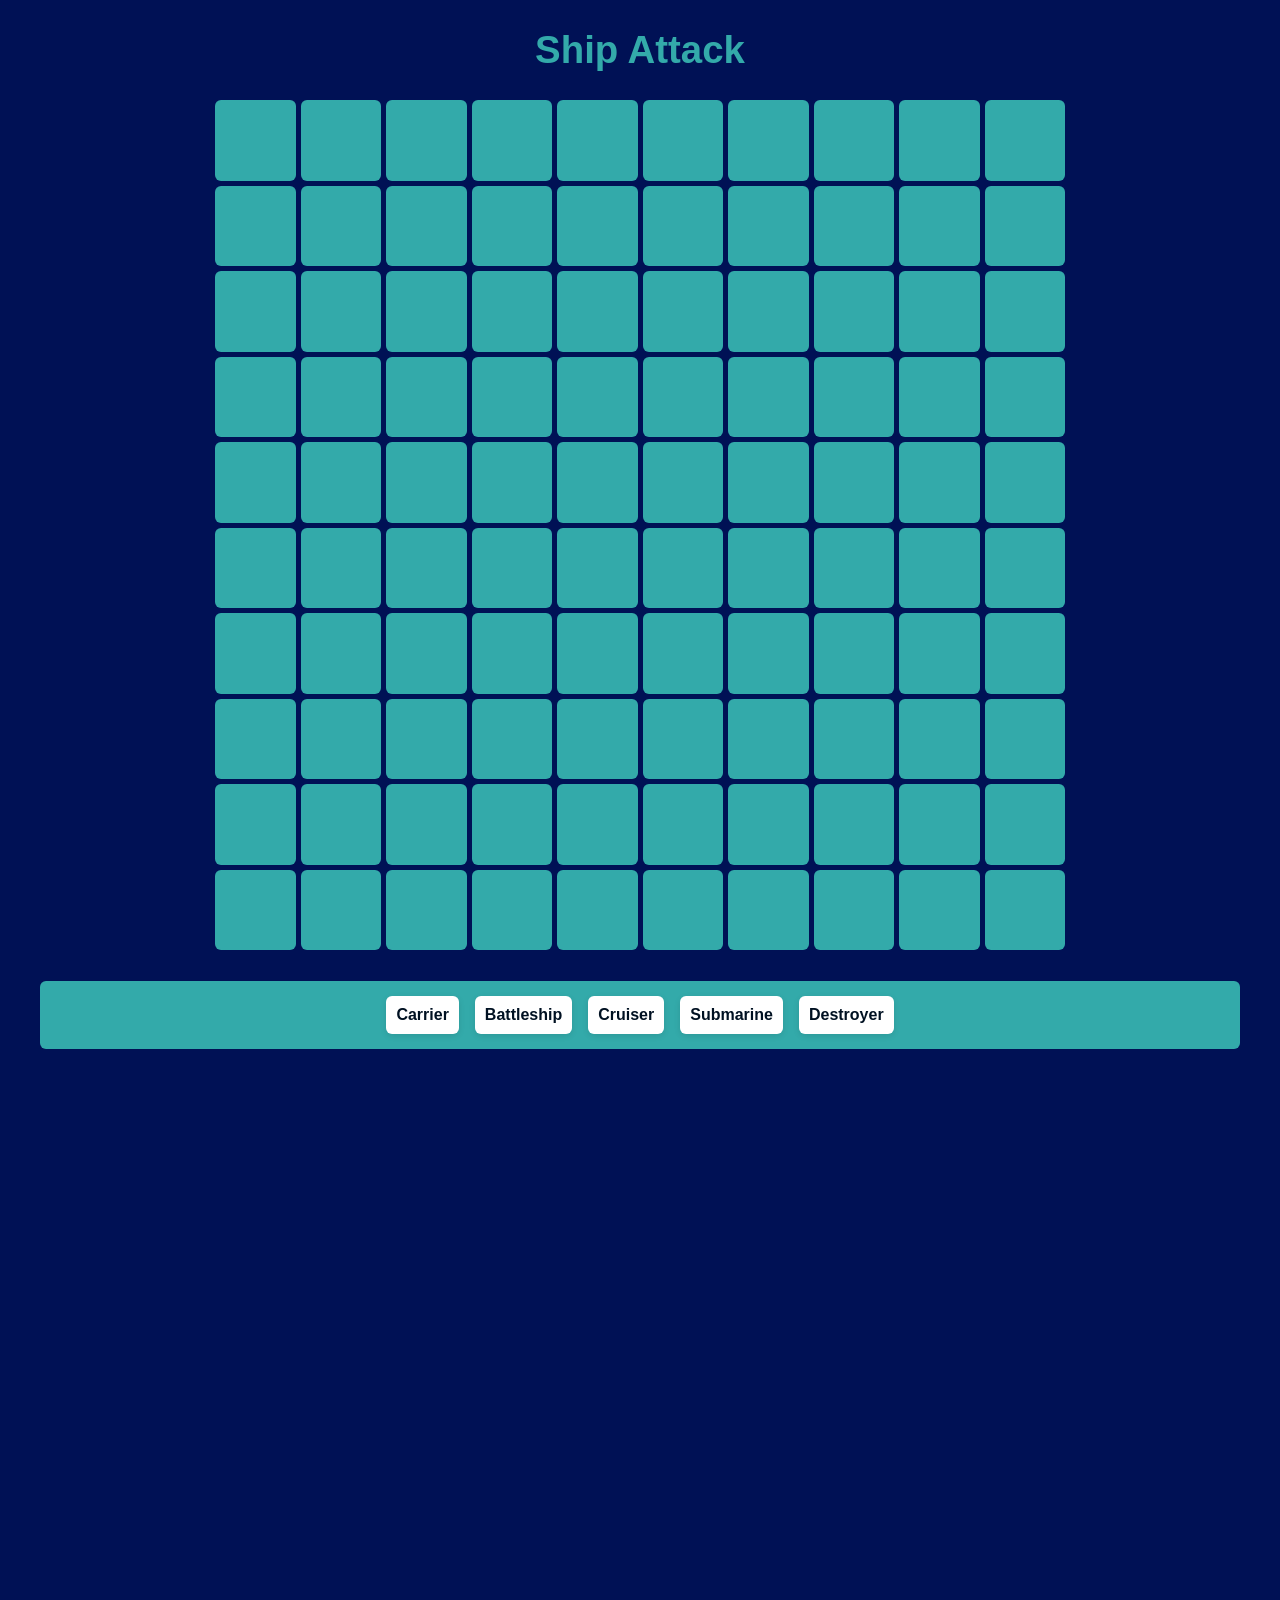
<file: Development/3SCRIPTs3BOTs/ship-attack/index.html>
<html lang="en">
    

<head>
  <meta charset="utf-8">  <!-- May want to consider expanding for SEO-->
  <meta name="viewport" content="width=device-width, initial-scale=1">
  <meta name="author" content="Dave Sommerville">
  <meta name="description" content="Explore Unreal City - a hub for web development and design tips. Learn HTML, CSS, JavaScript, and more.">
  <meta name="theme-color" content="#ffffff">
  <title>Ship Attack | DS Code</title>
  <link rel="preconnect" href="https://fonts.googleapis.com">
  <link rel="preconnect" href="https://fonts.gstatic.com" crossorigin>
	<link rel="preconnect" href="https://fonts.googleapis.com">
	<link rel="preconnect" href="https://fonts.gstatic.com" crossorigin>
	<link href="https://fonts.googleapis.com/css2?family=IBM+Plex+Mono:ital,wght@0,100;0,200;0,300;0,400;0,500;0,600;0,700;1,100;1,200;1,300;1,400;1,500;1,600;1,700&family=JetBrains+Mono:ital,wght@0,100..800;1,100..800&family=Noto+Sans+Mono:wght@100..900&display=swap" rel="stylesheet">  <link href="https://fonts.googleapis.com/css2?family=Poppins:wght@100;200;300;400;500;600;700;800;900&display=swap" rel="stylesheet">
  <link rel="stylesheet" href="https://cdnjs.cloudflare.com/ajax/libs/font-awesome/6.6.0/css/all.min.css">
  <link rel="stylesheet" href="./src/css/reset.css" media="all">
  <link rel="stylesheet" href="./src/css/style.css" media="all">
  <script src="./src/js/app.js" type="module"></script>
</head>
<body >
  <main class="container f-col center">
    <h1>Ship Attack</h1>
    <section class="game-grid"></section>
    <section class="start-controls">
      <form class="ship-menu" autocomplete="off">
        <input type="radio" id="carrier" name="ship-select" value="carrier" hidden>
          <label for="carrier" data-ship="carrier">Carrier</label>
        <input type="radio" id="battleship" name="ship-select" value="battleship" hidden>
          <label for="battleship" data-ship="battleship">Battleship</label>
        <input type="radio" id="cruiser" name="ship-select" value="cruiser" hidden>
          <label for="cruiser" data-ship="cruiser">Cruiser</label>
        <input type="radio" id="submarine" name="ship-select" value="submarine" hidden>
          <label for="submarine" data-ship="submarine">Submarine</label>        
        <input type="radio" id="destroyer" name="ship-select" value="destroyer" hidden>
          <label for="destroyer" data-ship="destroyer">Destroyer</label>
          <div class="start-btn btn">START</div>
        </form>
    </section>
    <section class="display-area">
      <div class="description-area">
        <p class="descriptive-text"></p>
        <p class="descriptive-text-two"></p>
        <button class="reset-btn btn hidden">RESTART</button>
      </div>
      <div class="display-grid hidden"></div>
    </section>
  </main>
</body>
</html>
</file>
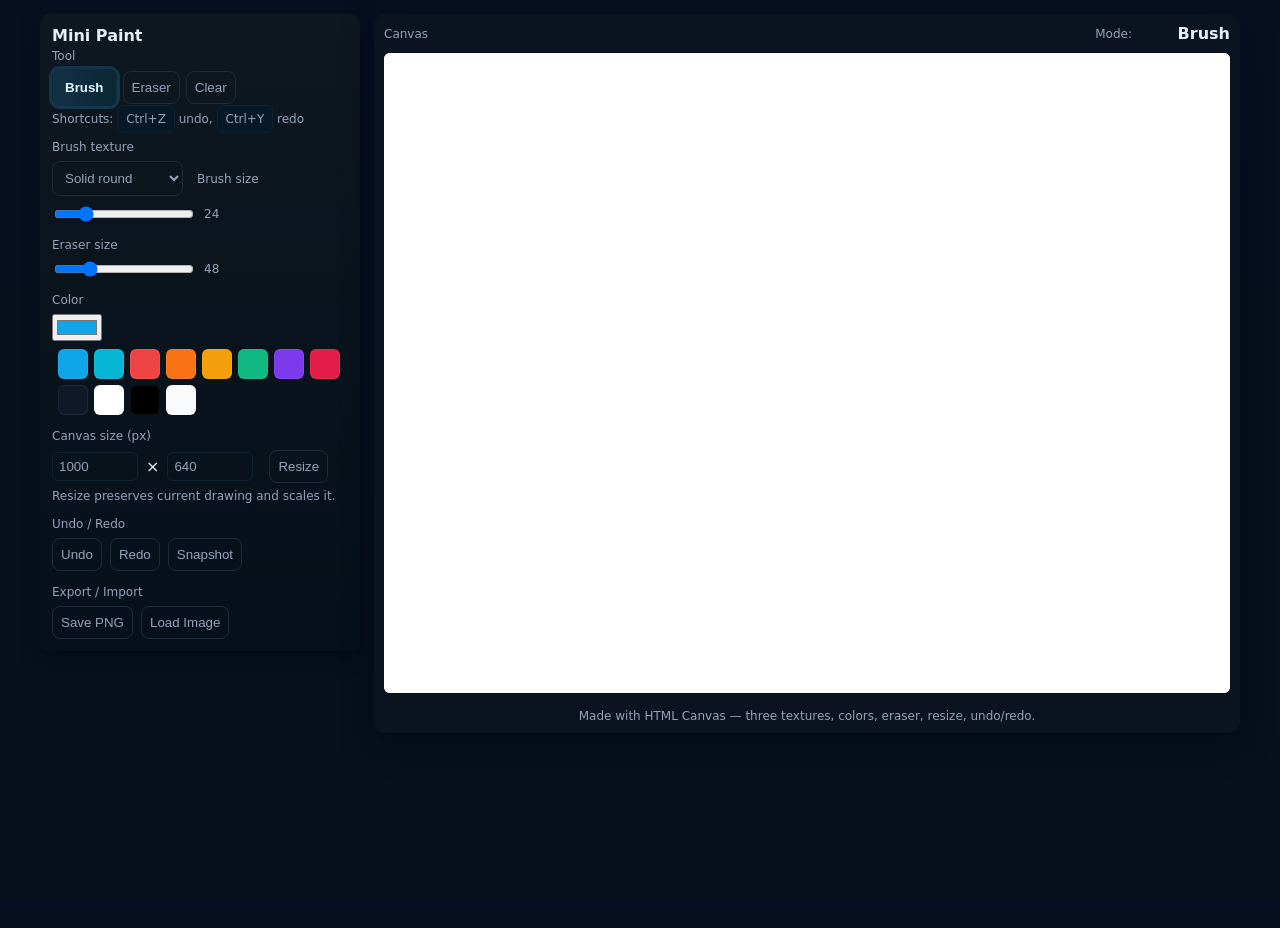
<file: Research/web-dev-contest/chatgpt.html>
<!doctype html>
<html lang="en">
<head>
<meta charset="utf-8" />
<meta name="viewport" content="width=device-width,initial-scale=1" />
<title>Mini Paint — single file</title>
<style>
  :root{
    --bg:#111;
    --panel:#0f1720;
    --muted:#94a3b8;
    --accent:#38bdf8;
    --card:#0b1220;
  }
  html,body{height:100%; margin:0; font-family:system-ui,Segoe UI,Roboto,-apple-system;}
  body{background:linear-gradient(180deg,#071021 0%, #07101b 60%); color:#e6eef8; display:flex; flex-direction:column; gap:12px; padding:14px;}
  h1{font-size:16px;margin:0 0 4px 0}
  .app {
    display:grid;
    grid-template-columns:320px 1fr;
    gap:14px;
    align-items:start;
    max-width:1200px;
    width:100%;
    margin:0 auto;
  }

  .panel {
    background:linear-gradient(180deg,var(--panel),#05101a);
    border-radius:10px;
    padding:12px;
    box-shadow:0 6px 18px rgba(2,6,23,.6);
    min-height:480px;
  }

  .controls { display:flex; flex-direction:column; gap:10px; }
  .row { display:flex; gap:8px; align-items:center; flex-wrap:wrap; }
  label{color:var(--muted); font-size:12px}
  button,select{background:transparent;border:1px solid #1f2b36;padding:8px;border-radius:8px;color:var(--muted); cursor:pointer}
  button:hover{border-color:var(--accent); color:#dff6ff}
  input[type="range"]{width:140px}
  .palette { display:flex; gap:6px; flex-wrap:wrap; }
  .sw { width:28px;height:28px;border-radius:6px;border:1px solid rgba(255,255,255,.06); cursor:pointer }
  .active { outline:3px solid rgba(56,189,248,.18); box-shadow:0 2px 6px rgba(56,189,248,.06) }
  .toolbar { display:flex; gap:6px; flex-wrap:wrap }
  .big { padding:10px 12px; font-weight:600; color:#e6f8ff; border-color:transparent; background:linear-gradient(90deg,#123047,#0b2733); }
  .canvas-wrap { background:var(--card); border-radius:10px; padding:10px; display:flex; flex-direction:column; gap:10px; box-shadow: 0 10px 30px rgba(2,6,23,.6);}
  #board { border-radius:6px; background:white; touch-action:none; display:block; max-width:100%; width:100%; height:640px; box-shadow:inset 0 0 0 1px rgba(0,0,0,.06);}
  .small-muted{font-size:12px;color:var(--muted)}
  .kbd { padding:6px 8px;border-radius:6px;border:1px solid rgba(255,255,255,.04); background:#071827; font-size:12px }
  footer{font-size:12px;color:var(--muted); text-align:center; margin-top:6px}
  input[type="number"]{width:72px;padding:6px;border-radius:6px;border:1px solid #123; background:transparent; color:var(--muted)}
  .btn-icon{display:inline-flex;align-items:center;gap:6px}
</style>
</head>
<body>
  <div class="app">
    <div class="panel">
      <h1>Mini Paint</h1>
      <div class="controls">
        <div>
          <div class="row">
            <label class="small-muted">Tool</label>
          </div>
          <div class="row toolbar" style="margin-top:6px">
            <button id="brushBtn" class="big btn-icon">Brush</button>
            <button id="eraserBtn" class="btn-icon">Eraser</button>
            <button id="clearBtn" class="btn-icon">Clear</button>
          </div>
          <div class="small-muted" style="margin-top:6px">Shortcuts: <span class="kbd">Ctrl+Z</span> undo, <span class="kbd">Ctrl+Y</span> redo</div>
        </div>

        <div>
          <label>Brush texture</label>
          <div class="row" style="margin-top:6px">
            <select id="textureSelect">
              <option value="solid">Solid round</option>
              <option value="splatter">Splatter</option>
              <option value="chalk">Chalk / smudge</option>
            </select>
            <label class="small-muted" style="margin-left:6px">Brush size</label>
            <input id="brushSize" type="range" min="1" max="120" value="24">
            <span id="brushSizeVal" class="small-muted">24</span>
          </div>
        </div>

        <div>
          <label>Eraser size</label>
          <div class="row" style="margin-top:6px">
            <input id="eraserSize" type="range" min="4" max="200" value="48">
            <span id="eraserSizeVal" class="small-muted">48</span>
          </div>
        </div>

        <div>
          <label>Color</label>
          <div class="row" style="margin-top:6px; align-items:center;">
            <input id="colorPicker" type="color" value="#0ea5e9">
            <div class="palette" id="palette" style="margin-left:6px;">
              <!-- sample swatches -->
            </div>
          </div>
        </div>

        <div>
          <label>Canvas size (px)</label>
          <div class="row" style="margin-top:6px">
            <input id="canvasW" type="number" min="200" max="4000" value="1000"> ×
            <input id="canvasH" type="number" min="200" max="4000" value="640">
            <button id="resizeBtn" style="margin-left:8px">Resize</button>
          </div>
          <div class="small-muted" style="margin-top:6px">Resize preserves current drawing and scales it.</div>
        </div>

        <div>
          <label>Undo / Redo</label>
          <div class="row" style="margin-top:6px">
            <button id="undoBtn">Undo</button>
            <button id="redoBtn">Redo</button>
            <button id="snapshotBtn" title="Save snapshot">Snapshot</button>
          </div>
        </div>

        <div>
          <label>Export / Import</label>
          <div class="row" style="margin-top:6px">
            <button id="savePng">Save PNG</button>
            <input id="fileIn" type="file" accept="image/*" style="display:none">
            <button id="loadBtn">Load Image</button>
          </div>
        </div>

      </div>
    </div>

    <div class="canvas-wrap">
      <div style="display:flex; align-items:center; justify-content:space-between;">
        <div>
          <div class="small-muted">Canvas</div>
        </div>
        <div class="row">
          <div class="small-muted">Mode:</div>
          <div id="modeLabel" style="min-width:90px; text-align:right; font-weight:600">Brush</div>
        </div>
      </div>

      <canvas id="board" width="1000" height="640"></canvas>
      <footer>Made with HTML Canvas — three textures, colors, eraser, resize, undo/redo.</footer>
    </div>
  </div>

<script>
(() => {
  // Elements
  const canvas = document.getElementById('board');
  const ctx = canvas.getContext('2d', { willReadFrequently: true });
  const brushBtn = document.getElementById('brushBtn');
  const eraserBtn = document.getElementById('eraserBtn');
  const clearBtn = document.getElementById('clearBtn');
  const colorPicker = document.getElementById('colorPicker');
  const paletteEl = document.getElementById('palette');
  const brushSizeEl = document.getElementById('brushSize');
  const brushSizeVal = document.getElementById('brushSizeVal');
  const eraserSizeEl = document.getElementById('eraserSize');
  const eraserSizeVal = document.getElementById('eraserSizeVal');
  const textureSelect = document.getElementById('textureSelect');
  const modeLabel = document.getElementById('modeLabel');
  const undoBtn = document.getElementById('undoBtn');
  const redoBtn = document.getElementById('redoBtn');
  const snapshotBtn = document.getElementById('snapshotBtn');
  const savePng = document.getElementById('savePng');
  const fileIn = document.getElementById('fileIn');
  const loadBtn = document.getElementById('loadBtn');
  const canvasW = document.getElementById('canvasW');
  const canvasH = document.getElementById('canvasH');
  const resizeBtn = document.getElementById('resizeBtn');

  // Palette setup
  const sampleColors = ['#0ea5e9','#06b6d4','#ef4444','#f97316','#f59e0b','#10b981','#7c3aed','#e11d48','#111827','#ffffff','#000000','#f8fafc'];
  sampleColors.forEach(c => {
    const sw = document.createElement('div');
    sw.className = 'sw';
    sw.style.background = c;
    sw.title = c;
    sw.onclick = () => { colorPicker.value = rgbToHex(c); };
    paletteEl.appendChild(sw);
  });

  function rgbToHex(c){ return c; } // already hex for our samples

  // State
  let tool = 'brush'; // 'brush' or 'eraser'
  let drawing = false;
  let last = null;
  let brushSize = +brushSizeEl.value;
  let eraserSize = +eraserSizeEl.value;
  let color = colorPicker.value;
  let texture = textureSelect.value;
  let history = [];
  let future = [];
  const MAX_HISTORY = 30;

  // HiDPI scaling
  function updateCanvasSize(w, h) {
    // create a temporary image to preserve current content
    const temp = document.createElement('canvas');
    temp.width = canvas.width;
    temp.height = canvas.height;
    temp.getContext('2d').drawImage(canvas,0,0);

    const dpr = window.devicePixelRatio || 1;
    canvas.width = Math.max(1, Math.round(w));
    canvas.height = Math.max(1, Math.round(h));
    canvas.style.width = canvas.width + 'px';
    canvas.style.height = canvas.height + 'px';

    // draw scaled image onto new canvas (fit)
    ctx.clearRect(0,0,canvas.width,canvas.height);
    ctx.drawImage(temp, 0, 0, temp.width, temp.height, 0, 0, canvas.width, canvas.height);
    pushHistory(); // snapshot after resize
  }

  // initial setup values
  updateCanvasSize(+canvasW.value, +canvasH.value);
  ctx.lineCap = 'round';
  ctx.lineJoin = 'round';
  ctx.fillStyle = 'white';
  // fill white background initially
  ctx.save();
  ctx.fillStyle = '#ffffff';
  ctx.fillRect(0,0,canvas.width,canvas.height);
  ctx.restore();
  pushHistory();

  // Helpers: history via dataURL (keeps memory moderate)
  function pushHistory() {
    try {
      if (history.length >= MAX_HISTORY) history.shift();
      history.push(canvas.toDataURL('image/png'));
      // clear redo stack when new action added
      future = [];
      updateButtons();
    } catch(e){ console.warn('history push fail', e); }
  }
  function undo() {
    if (history.length <= 1) return;
    const last = history.pop();
    future.push(last);
    const prev = history[history.length - 1];
    restoreFromDataURL(prev);
    updateButtons();
  }
  function redo() {
    if (!future.length) return;
    const next = future.pop();
    history.push(next);
    restoreFromDataURL(next);
    updateButtons();
  }
  function restoreFromDataURL(dataUrl) {
    const img = new Image();
    img.onload = () => {
      ctx.clearRect(0,0,canvas.width,canvas.height);
      ctx.drawImage(img, 0, 0, canvas.width, canvas.height);
    };
    img.src = dataUrl;
  }
  function updateButtons() {
    undoBtn.disabled = history.length <= 1;
    redoBtn.disabled = future.length === 0;
  }

  // Drawing primitives for textured brushes
  function drawDot(x,y, size, color, textureType, ctxRef) {
    const c = ctxRef || ctx;
    if (textureType === 'solid') {
      c.beginPath();
      c.fillStyle = color;
      c.arc(x,y,size/2,0,Math.PI*2);
      c.fill();
    } else if (textureType === 'splatter') {
      // central core
      c.save();
      c.globalAlpha = 0.85;
      c.fillStyle = color;
      c.beginPath();
      c.arc(x,y,(size/2)*0.6,0,Math.PI*2);
      c.fill();
      c.globalAlpha = 1;
      // splatter points
      const count = Math.max(8, Math.round(size/6)*2);
      for (let i=0;i<count;i++){
        const ang = Math.random()*Math.PI*2;
        const r = Math.random()*(size/1.2);
        const sx = x + Math.cos(ang)*r;
        const sy = y + Math.sin(ang)*r;
        const s = Math.random()*Math.max(1,size/8);
        c.beginPath();
        c.globalAlpha = 0.6*Math.random();
        c.arc(sx,sy,s,0,Math.PI*2);
        c.fill();
      }
      c.restore();
    } else if (textureType === 'chalk') {
      // chalk-like: many semi-transparent jittered strokes
      c.save();
      for (let i=0;i<8;i++){
        const jitterX = x + (Math.random()-0.5)*size*0.6;
        const jitterY = y + (Math.random()-0.5)*size*0.6;
        c.globalAlpha = 0.12 + Math.random()*0.18;
        c.beginPath();
        c.fillStyle = color;
        c.arc(jitterX, jitterY, Math.max(1, size/3 * Math.random()), 0, Math.PI*2);
        c.fill();
      }
      c.restore();
    }
  }

  // Line drawing using many dots between points
  function strokeBetween(x0,y0,x1,y1, size, color, textureType, ctxRef) {
    const dx = x1 - x0;
    const dy = y1 - y0;
    const dist = Math.hypot(dx,dy);
    const step = Math.max(1, size / 6);
    const steps = Math.ceil(dist/step);
    for (let i=0;i<=steps;i++) {
      const t = i/steps;
      const x = x0 + dx*t;
      const y = y0 + dy*t;
      drawDot(x,y,size,color,textureType, ctxRef);
    }
  }

  // Mouse / Touch handling
  function getPos(e) {
    const rect = canvas.getBoundingClientRect();
    if (e.touches && e.touches[0]) {
      return { x: (e.touches[0].clientX - rect.left) * (canvas.width / rect.width), y: (e.touches[0].clientY - rect.top) * (canvas.height / rect.height) };
    } else {
      return { x: (e.clientX - rect.left) * (canvas.width / rect.width), y: (e.clientY - rect.top) * (canvas.height / rect.height) };
    }
  }

  function startDraw(e) {
    e.preventDefault();
    drawing = true;
    last = getPos(e);
    // prepare for erase mode
    if (tool === 'eraser') {
      // use destination-out so transparency is created
      ctx.save();
      ctx.globalCompositeOperation = 'destination-out';
    } else {
      ctx.save();
      ctx.globalCompositeOperation = 'source-over';
    }
    // draw immediate point
    if (tool === 'eraser') {
      strokeBetween(last.x, last.y, last.x, last.y, eraserSize, null, 'solid');
    } else {
      strokeBetween(last.x, last.y, last.x, last.y, brushSize, color, texture);
    }
  }

  function moveDraw(e) {
    if (!drawing) return;
    e.preventDefault();
    const p = getPos(e);
    if (tool === 'eraser') {
      strokeBetween(last.x, last.y, p.x, p.y, eraserSize, null, 'solid');
    } else {
      strokeBetween(last.x, last.y, p.x, p.y, brushSize, color, texture);
    }
    last = p;
  }

  function endDraw(e) {
    if (!drawing) return;
    drawing = false;
    ctx.restore();
    pushHistory();
  }

  // Event listeners
  canvas.addEventListener('mousedown', startDraw);
  canvas.addEventListener('touchstart', startDraw, {passive:false});
  window.addEventListener('mousemove', moveDraw);
  window.addEventListener('touchmove', moveDraw, {passive:false});
  window.addEventListener('mouseup', endDraw);
  window.addEventListener('touchend', endDraw);

  // Tools UI
  brushBtn.onclick = () => { tool='brush'; modeLabel.textContent = 'Brush'; brushBtn.classList.add('active'); eraserBtn.classList.remove('active'); };
  eraserBtn.onclick = () => { tool='eraser'; modeLabel.textContent='Eraser'; eraserBtn.classList.add('active'); brushBtn.classList.remove('active'); };
  brushBtn.classList.add('active');

  clearBtn.onclick = () => {
    if (!confirm('Clear canvas?')) return;
    ctx.save();
    ctx.fillStyle = '#ffffff';
    ctx.globalCompositeOperation = 'source-over';
    ctx.fillRect(0,0,canvas.width,canvas.height);
    ctx.restore();
    pushHistory();
  };

  colorPicker.oninput = (e) => { color = e.target.value; };
  brushSizeEl.oninput = (e) => { brushSize = +e.target.value; brushSizeVal.textContent = brushSize; };
  eraserSizeEl.oninput = (e) => { eraserSize = +e.target.value; eraserSizeVal.textContent = eraserSize; };
  textureSelect.onchange = (e) => { texture = e.target.value; };

  undoBtn.onclick = undo;
  redoBtn.onclick = redo;
  snapshotBtn.onclick = pushHistory;

  // Save / Load
  savePng.onclick = () => {
    const a = document.createElement('a');
    a.download = 'mini-paint.png';
    a.href = canvas.toDataURL('image/png');
    a.click();
  };
  loadBtn.onclick = () => fileIn.click();
  fileIn.onchange = (ev) => {
    const f = ev.target.files[0];
    if (!f) return;
    const reader = new FileReader();
    reader.onload = (r) => {
      const img = new Image();
      img.onload = () => {
        ctx.clearRect(0,0,canvas.width,canvas.height);
        ctx.drawImage(img, 0, 0, canvas.width, canvas.height);
        pushHistory();
      };
      img.src = r.target.result;
    };
    reader.readAsDataURL(f);
  };

  // Resize canvas
  resizeBtn.onclick = () => {
    const w = parseInt(canvasW.value,10) || canvas.width;
    const h = parseInt(canvasH.value,10) || canvas.height;
    if (!confirm(`Resize canvas to ${w}×${h}? (current content will be scaled to new size)`)) return;
    updateCanvasSize(w,h);
  };

  // Keyboard shortcuts
  window.addEventListener('keydown', (e) => {
    if ((e.ctrlKey || e.metaKey) && e.key.toLowerCase() === 'z') { e.preventDefault(); undo(); }
    if ((e.ctrlKey || e.metaKey) && (e.key.toLowerCase() === 'y' || (e.shiftKey && e.key.toLowerCase()==='z'))) { e.preventDefault(); redo(); }
    if (e.key === 'e') { tool='eraser'; modeLabel.textContent='Eraser'; eraserBtn.classList.add('active'); brushBtn.classList.remove('active'); }
    if (e.key === 'b') { tool='brush'; modeLabel.textContent='Brush'; brushBtn.classList.add('active'); eraserBtn.classList.remove('active'); }
  });

  // Basic analytics: none. Just safety.
  function preventScroll(e){ if (e.target===canvas) e.preventDefault(); }
  document.body.addEventListener('touchmove', preventScroll, {passive:false});

  // when drawing with mouse wheel or pointerlock? optional — not implemented

  // initialize buttons
  updateButtons();

  // small UI polish for mobile: prevent context menu on long press
  canvas.addEventListener('contextmenu', (e) => e.preventDefault());

  // Give instant feedback: display sizes etc.
  brushSizeVal.textContent = brushSize;
  eraserSizeVal.textContent = eraserSize;

  // Touch support tested in common browsers.

  // Expose small API in window for debugging (optional)
  window.miniPaint = {
    pushHistory, undo, redo, canvas, ctx
  };

})();
</script>
</body>
</html>
</file>
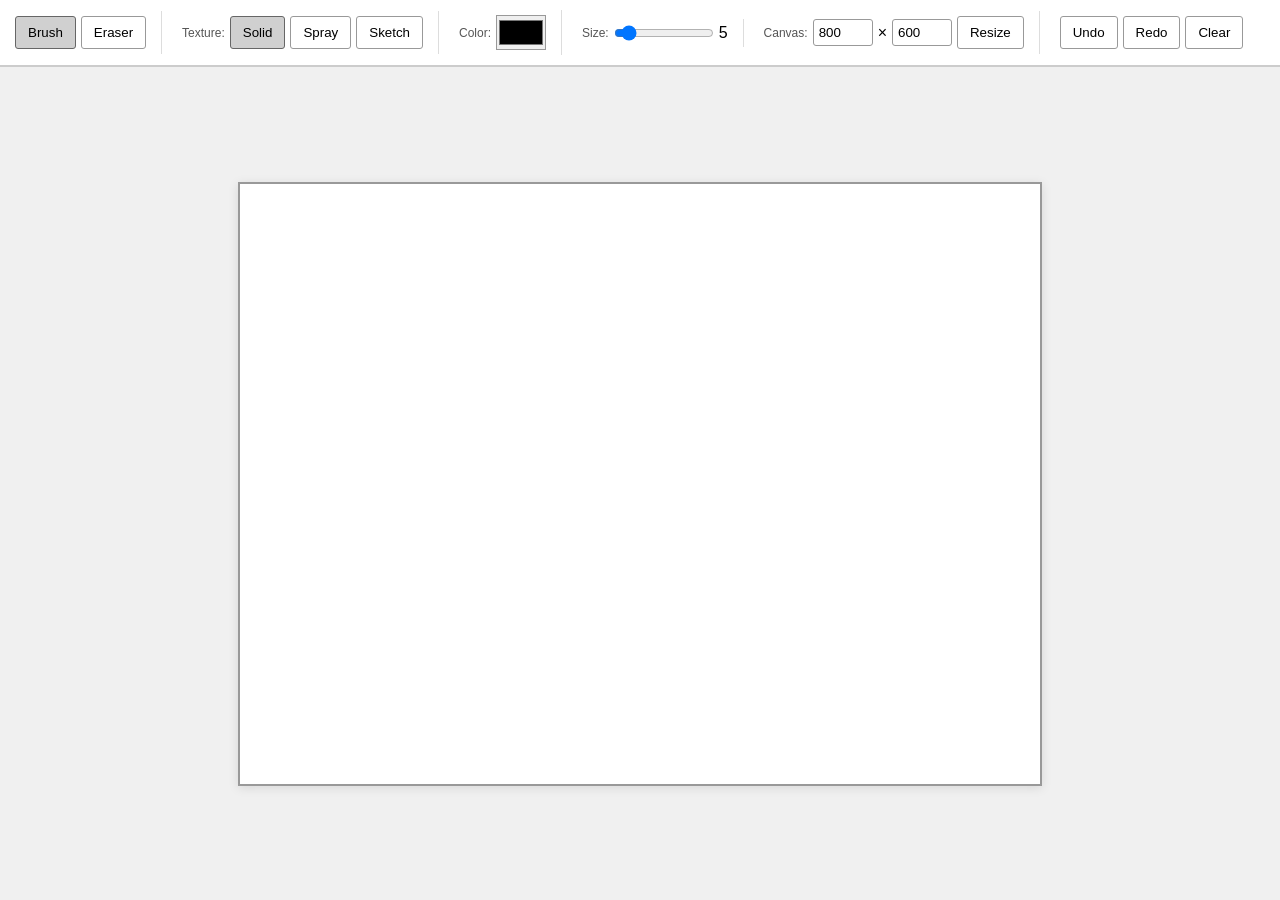
<file: Research/web-dev-contest/claude.html>
<!DOCTYPE html>
<html lang="en">
<head>
    <meta charset="UTF-8">
    <meta name="viewport" content="width=device-width, initial-scale=1.0">
    <title>Simple Paint</title>
    <style>
        * {
            margin: 0;
            padding: 0;
            box-sizing: border-box;
        }
        body {
            font-family: Arial, sans-serif;
            background: #f0f0f0;
            display: flex;
            flex-direction: column;
            height: 100vh;
        }
        .toolbar {
            background: #fff;
            padding: 10px;
            border-bottom: 2px solid #ccc;
            display: flex;
            gap: 15px;
            align-items: center;
            flex-wrap: wrap;
        }
        .tool-group {
            display: flex;
            gap: 5px;
            align-items: center;
            padding: 5px;
            border-right: 1px solid #ddd;
            padding-right: 15px;
        }
        .tool-group:last-child {
            border-right: none;
        }
        button {
            padding: 8px 12px;
            border: 1px solid #999;
            background: #fff;
            cursor: pointer;
            border-radius: 3px;
        }
        button:hover {
            background: #e8e8e8;
        }
        button.active {
            background: #d0d0d0;
            border-color: #666;
        }
        input[type="color"] {
            width: 50px;
            height: 35px;
            border: 1px solid #999;
            cursor: pointer;
        }
        input[type="range"] {
            width: 100px;
        }
        input[type="number"] {
            width: 60px;
            padding: 5px;
            border: 1px solid #999;
            border-radius: 3px;
        }
        label {
            font-size: 12px;
            color: #555;
        }
        .canvas-container {
            flex: 1;
            display: flex;
            justify-content: center;
            align-items: center;
            overflow: auto;
            padding: 20px;
        }
        canvas {
            background: white;
            border: 2px solid #999;
            cursor: crosshair;
            box-shadow: 0 2px 10px rgba(0,0,0,0.1);
        }
    </style>
</head>
<body>
    <div class="toolbar">
        <div class="tool-group">
            <button id="brushBtn" class="active">Brush</button>
            <button id="eraserBtn">Eraser</button>
        </div>
        
        <div class="tool-group">
            <label>Texture:</label>
            <button id="solidBtn" class="active">Solid</button>
            <button id="sprayBtn">Spray</button>
            <button id="sketchBtn">Sketch</button>
        </div>
        
        <div class="tool-group">
            <label>Color:</label>
            <input type="color" id="colorPicker" value="#000000">
        </div>
        
        <div class="tool-group">
            <label>Size:</label>
            <input type="range" id="sizeSlider" min="1" max="50" value="5">
            <span id="sizeValue">5</span>
        </div>
        
        <div class="tool-group">
            <label>Canvas:</label>
            <input type="number" id="widthInput" value="800" min="100" max="2000">
            <span>×</span>
            <input type="number" id="heightInput" value="600" min="100" max="2000">
            <button id="resizeBtn">Resize</button>
        </div>
        
        <div class="tool-group">
            <button id="undoBtn">Undo</button>
            <button id="redoBtn">Redo</button>
            <button id="clearBtn">Clear</button>
        </div>
    </div>
    
    <div class="canvas-container">
        <canvas id="canvas" width="800" height="600"></canvas>
    </div>

    <script>
        const canvas = document.getElementById('canvas');
        const ctx = canvas.getContext('2d');
        
        let drawing = false;
        let tool = 'brush';
        let texture = 'solid';
        let color = '#000000';
        let size = 5;
        let history = [];
        let historyStep = -1;
        
        // Initialize with blank canvas
        saveState();
        
        // Tool selection
        document.getElementById('brushBtn').addEventListener('click', function() {
            tool = 'brush';
            setActiveTool(this);
        });
        
        document.getElementById('eraserBtn').addEventListener('click', function() {
            tool = 'eraser';
            setActiveTool(this);
        });
        
        function setActiveTool(btn) {
            document.querySelectorAll('#brushBtn, #eraserBtn').forEach(b => b.classList.remove('active'));
            btn.classList.add('active');
        }
        
        // Texture selection
        document.getElementById('solidBtn').addEventListener('click', function() {
            texture = 'solid';
            setActiveTexture(this);
        });
        
        document.getElementById('sprayBtn').addEventListener('click', function() {
            texture = 'spray';
            setActiveTexture(this);
        });
        
        document.getElementById('sketchBtn').addEventListener('click', function() {
            texture = 'sketch';
            setActiveTexture(this);
        });
        
        function setActiveTexture(btn) {
            document.querySelectorAll('#solidBtn, #sprayBtn, #sketchBtn').forEach(b => b.classList.remove('active'));
            btn.classList.add('active');
        }
        
        // Color and size
        document.getElementById('colorPicker').addEventListener('change', function(e) {
            color = e.target.value;
        });
        
        document.getElementById('sizeSlider').addEventListener('input', function(e) {
            size = e.target.value;
            document.getElementById('sizeValue').textContent = size;
        });
        
        // Canvas resize
        document.getElementById('resizeBtn').addEventListener('click', function() {
            const w = parseInt(document.getElementById('widthInput').value);
            const h = parseInt(document.getElementById('heightInput').value);
            
            const imgData = ctx.getImageData(0, 0, canvas.width, canvas.height);
            canvas.width = w;
            canvas.height = h;
            ctx.fillStyle = 'white';
            ctx.fillRect(0, 0, w, h);
            ctx.putImageData(imgData, 0, 0);
            saveState();
        });
        
        // Undo/Redo
        document.getElementById('undoBtn').addEventListener('click', undo);
        document.getElementById('redoBtn').addEventListener('click', redo);
        document.getElementById('clearBtn').addEventListener('click', function() {
            ctx.fillStyle = 'white';
            ctx.fillRect(0, 0, canvas.width, canvas.height);
            saveState();
        });
        
        function saveState() {
            historyStep++;
            if (historyStep < history.length) {
                history.length = historyStep;
            }
            history.push(canvas.toDataURL());
            if (history.length > 50) {
                history.shift();
                historyStep--;
            }
        }
        
        function undo() {
            if (historyStep > 0) {
                historyStep--;
                restoreState();
            }
        }
        
        function redo() {
            if (historyStep < history.length - 1) {
                historyStep++;
                restoreState();
            }
        }
        
        function restoreState() {
            const img = new Image();
            img.src = history[historyStep];
            img.onload = function() {
                ctx.clearRect(0, 0, canvas.width, canvas.height);
                ctx.drawImage(img, 0, 0);
            };
        }
        
        // Drawing functions
        canvas.addEventListener('mousedown', startDrawing);
        canvas.addEventListener('mousemove', draw);
        canvas.addEventListener('mouseup', stopDrawing);
        canvas.addEventListener('mouseout', stopDrawing);
        
        let lastX = 0;
        let lastY = 0;
        
        function startDrawing(e) {
            drawing = true;
            const rect = canvas.getBoundingClientRect();
            lastX = e.clientX - rect.left;
            lastY = e.clientY - rect.top;
        }
        
        function draw(e) {
            if (!drawing) return;
            
            const rect = canvas.getBoundingClientRect();
            const x = e.clientX - rect.left;
            const y = e.clientY - rect.top;
            
            if (tool === 'eraser') {
                ctx.globalCompositeOperation = 'destination-out';
                ctx.fillStyle = 'rgba(0,0,0,1)';
            } else {
                ctx.globalCompositeOperation = 'source-over';
                ctx.fillStyle = color;
                ctx.strokeStyle = color;
            }
            
            if (texture === 'solid') {
                ctx.lineWidth = size;
                ctx.lineCap = 'round';
                ctx.lineJoin = 'round';
                ctx.beginPath();
                ctx.moveTo(lastX, lastY);
                ctx.lineTo(x, y);
                ctx.stroke();
            } else if (texture === 'spray') {
                const density = 20;
                for (let i = 0; i < density; i++) {
                    const offsetX = (Math.random() - 0.5) * size;
                    const offsetY = (Math.random() - 0.5) * size;
                    ctx.fillRect(x + offsetX, y + offsetY, 1, 1);
                }
            } else if (texture === 'sketch') {
                ctx.lineWidth = Math.random() * size / 2;
                ctx.globalAlpha = 0.6;
                ctx.lineCap = 'round';
                ctx.beginPath();
                ctx.moveTo(lastX + (Math.random() - 0.5) * 2, lastY + (Math.random() - 0.5) * 2);
                ctx.lineTo(x + (Math.random() - 0.5) * 2, y + (Math.random() - 0.5) * 2);
                ctx.stroke();
                ctx.globalAlpha = 1.0;
            }
            
            lastX = x;
            lastY = y;
        }
        
        function stopDrawing() {
            if (drawing) {
                drawing = false;
                saveState();
            }
        }
        
        // Initialize with white background
        ctx.fillStyle = 'white';
        ctx.fillRect(0, 0, canvas.width, canvas.height);
    </script>
</body>
</html>
</file>
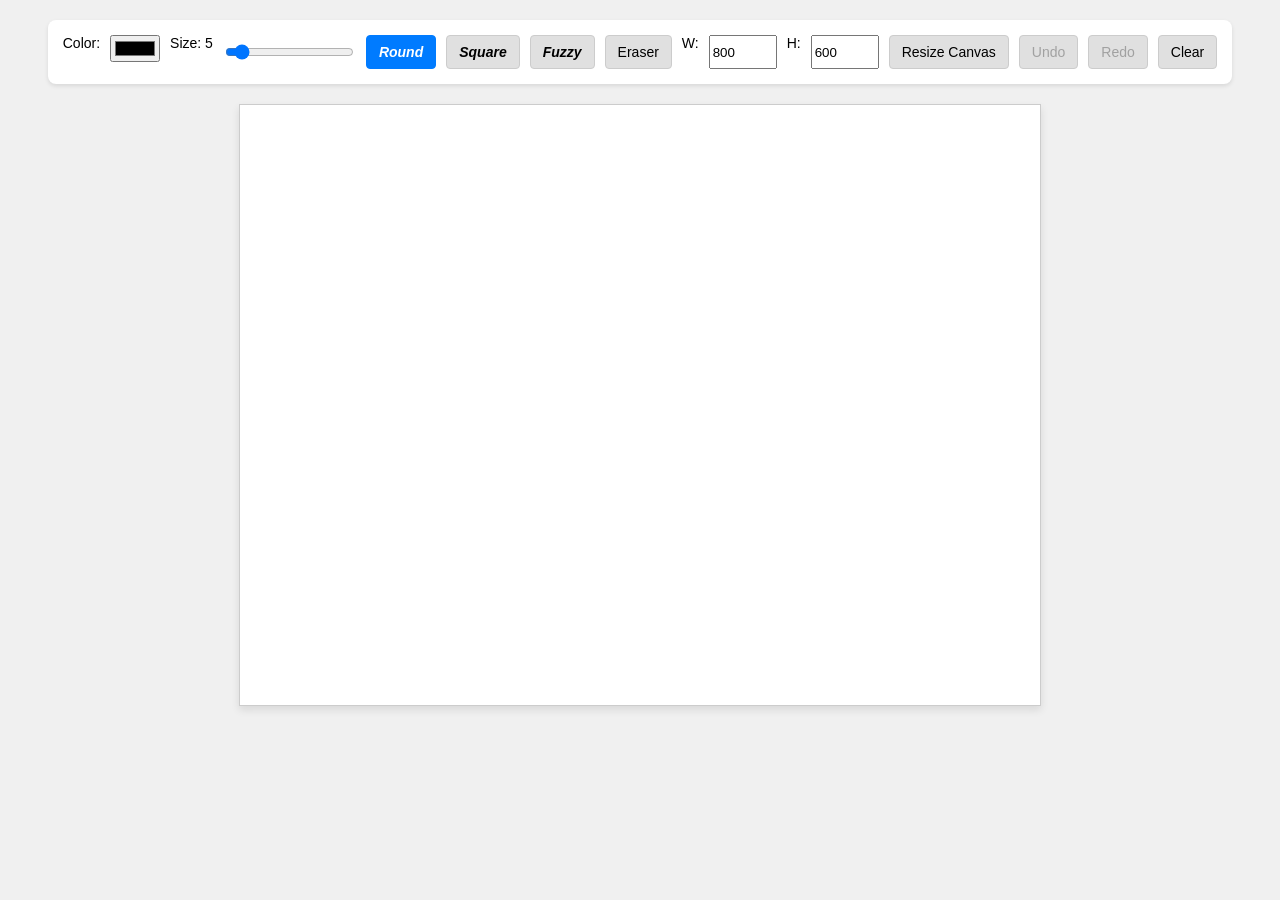
<file: Research/web-dev-contest/gemini.html>
<!DOCTYPE html>
<html lang="en">
<head>
    <meta charset="UTF-8">
    <meta name="viewport" content="width=device-width, initial-scale=1.0">
    <title>Simple Web Paint</title>
    <style>
        /* CSS STYLES */
        body {
            font-family: sans-serif;
            margin: 0;
            padding: 20px;
            background-color: #f0f0f0;
            display: flex;
            flex-direction: column;
            align-items: center;
        }

        #controls {
            display: flex;
            flex-wrap: wrap;
            gap: 10px;
            margin-bottom: 20px;
            padding: 15px;
            background-color: #fff;
            border-radius: 8px;
            box-shadow: 0 2px 4px rgba(0, 0, 0, 0.1);
        }

        #canvasContainer {
            border: 1px solid #ccc;
            background-color: white;
            box-shadow: 0 4px 8px rgba(0, 0, 0, 0.1);
            touch-action: none; /* Prevents default touch scrolling/gestures */
        }

        canvas {
            display: block; /* Removes default canvas margin */
        }

        label, button {
            font-size: 14px;
        }

        button {
            padding: 8px 12px;
            cursor: pointer;
            border: 1px solid #ccc;
            background-color: #e0e0e0;
            border-radius: 4px;
            transition: background-color 0.2s;
        }

        button:hover {
            background-color: #d0d0d0;
        }

        button.active {
            border-color: #007bff;
            background-color: #007bff;
            color: white;
        }

        /* Styling for the Brush Texture Buttons */
        .texture-button {
            font-style: italic;
            font-weight: bold;
        }
    </style>
</head>
<body>

    <div id="controls">
        <label for="colorPicker">Color:</label>
        <input type="color" id="colorPicker" value="#000000">

        <label for="sizeSlider">Size: <span id="currentSize">5</span></label>
        <input type="range" id="sizeSlider" min="1" max="50" value="5">

        <button class="texture-button active" data-texture="round" title="Default Round Brush">Round</button>
        <button class="texture-button" data-texture="square" title="Square Brush/Pixel-like">Square</button>
        <button class="texture-button" data-texture="fuzzy" title="A 'Fuzzy' or less defined stroke">Fuzzy</button>

        <button id="eraserBtn">Eraser</button>

        <label for="widthInput">W:</label>
        <input type="number" id="widthInput" value="800" min="100" max="2000" style="width: 60px;">
        <label for="heightInput">H:</label>
        <input type="number" id="heightInput" value="600" min="100" max="2000" style="width: 60px;">
        <button id="resizeBtn">Resize Canvas</button>

        <button id="undoBtn">Undo</button>
        <button id="redoBtn" disabled>Redo</button>

        <button id="clearBtn">Clear</button>
    </div>

    <div id="canvasContainer">
        <canvas id="paintCanvas" width="800" height="600"></canvas>
    </div>

    <script>
        // JAVASCRIPT LOGIC

        // --- Setup Variables ---
        const canvas = document.getElementById('paintCanvas');
        const ctx = canvas.getContext('2d');
        const colorPicker = document.getElementById('colorPicker');
        const sizeSlider = document.getElementById('sizeSlider');
        const currentSizeSpan = document.getElementById('currentSize');
        const eraserBtn = document.getElementById('eraserBtn');
        const resizeBtn = document.getElementById('resizeBtn');
        const widthInput = document.getElementById('widthInput');
        const heightInput = document.getElementById('heightInput');
        const undoBtn = document.getElementById('undoBtn');
        const redoBtn = document.getElementById('redoBtn');
        const clearBtn = document.getElementById('clearBtn');
        const textureButtons = document.querySelectorAll('.texture-button');

        let isDrawing = false;
        let lastX = 0;
        let lastY = 0;

        // Drawing State
        let currentColor = colorPicker.value;
        let currentSize = parseInt(sizeSlider.value);
        let currentTexture = 'round'; // round, square, fuzzy
        let isErasing = false;

        // Undo/Redo State
        let history = [];
        let historyIndex = -1;
        const MAX_HISTORY = 20; // Limit history size

        // --- Utility Functions ---

        /**
         * Applies the current drawing settings to the canvas context.
         */
        function applySettings() {
            ctx.lineWidth = currentSize;
            
            // Set line cap and join based on texture
            if (currentTexture === 'round') {
                ctx.lineCap = 'round';
                ctx.lineJoin = 'round';
            } else if (currentTexture === 'square') {
                ctx.lineCap = 'butt'; // 'butt' is square-like
                ctx.lineJoin = 'miter';
            }
            // For 'fuzzy', we use round cap/join but adjust globalAlpha for transparency
            
            // Set color or eraser
            if (isErasing) {
                ctx.strokeStyle = 'white'; // Use white to "erase" on a white background
                ctx.globalAlpha = 1.0;
            } else {
                ctx.strokeStyle = currentColor;
                // Reduce opacity for the 'fuzzy' effect
                ctx.globalAlpha = currentTexture === 'fuzzy' ? 0.4 : 1.0;
            }
        }

        /**
         * Captures the current canvas state and adds it to the history stack.
         */
        function saveState() {
            // Trim history to remove any 'future' states after an undo
            if (historyIndex < history.length - 1) {
                history = history.slice(0, historyIndex + 1);
            }

            // Capture the current canvas image data URL
            const dataURL = canvas.toDataURL();
            history.push(dataURL);
            historyIndex++;

            // Enforce max history size
            if (history.length > MAX_HISTORY) {
                history.shift(); // Remove the oldest state
                historyIndex--;
            }

            updateUndoRedoButtons();
        }
        
        /**
         * Loads a canvas state from a data URL.
         * @param {string} dataURL - The image data URL to load.
         */
        function loadState(dataURL) {
            const img = new Image();
            img.onload = function() {
                // Clear the canvas and draw the saved image
                ctx.clearRect(0, 0, canvas.width, canvas.height);
                ctx.drawImage(img, 0, 0);
            };
            img.src = dataURL;
        }

        /**
         * Updates the disabled state of the Undo and Redo buttons.
         */
        function updateUndoRedoButtons() {
            undoBtn.disabled = historyIndex <= 0;
            redoBtn.disabled = historyIndex >= history.length - 1;
        }

        // --- Drawing Functions ---

        /**
         * Starts the drawing/erasing action.
         * @param {number} x - The X coordinate.
         * @param {number} y - The Y coordinate.
         */
        function startDrawing(x, y) {
            isDrawing = true;
            [lastX, lastY] = [x, y];
            
            // Start a new path for a single dot if the user just clicks/taps
            applySettings();
            ctx.beginPath();
            ctx.moveTo(lastX, lastY);
            ctx.lineTo(lastX, lastY);
            ctx.stroke();
        }

        /**
         * Draws a line segment.
         * @param {number} x - The X coordinate.
         * @param {number} y - The Y coordinate.
         */
        function draw(x, y) {
            if (!isDrawing) return;
            
            applySettings();
            
            ctx.beginPath();
            ctx.moveTo(lastX, lastY);
            ctx.lineTo(x, y);
            ctx.stroke();
            
            [lastX, lastY] = [x, y];
        }

        /**
         * Stops the drawing/erasing action and saves the state.
         */
        function stopDrawing() {
            if (isDrawing) {
                isDrawing = false;
                saveState(); // Save the state only after a drawing action is complete
            }
        }

        // --- Event Handlers ---

        // 1. Mouse Events
        canvas.addEventListener('mousedown', (e) => {
            // Get position relative to the canvas
            const rect = canvas.getBoundingClientRect();
            startDrawing(e.clientX - rect.left, e.clientY - rect.top);
        });

        canvas.addEventListener('mousemove', (e) => {
            // Get position relative to the canvas
            const rect = canvas.getBoundingClientRect();
            draw(e.clientX - rect.left, e.clientY - rect.top);
        });

        canvas.addEventListener('mouseup', stopDrawing);
        canvas.addEventListener('mouseout', stopDrawing);

        // 2. Touch Events (for mobile/tablet support)
        canvas.addEventListener('touchstart', (e) => {
            e.preventDefault(); // Prevent scrolling
            const touch = e.touches[0];
            const rect = canvas.getBoundingClientRect();
            startDrawing(touch.clientX - rect.left, touch.clientY - rect.top);
        }, { passive: false });

        canvas.addEventListener('touchmove', (e) => {
            e.preventDefault(); // Prevent scrolling
            const touch = e.touches[0];
            const rect = canvas.getBoundingClientRect();
            draw(touch.clientX - rect.left, touch.clientY - rect.top);
        }, { passive: false });

        canvas.addEventListener('touchend', stopDrawing);

        // 3. Control Panel Events

        // Color Change
        colorPicker.addEventListener('change', (e) => {
            currentColor = e.target.value;
            // When a new color is selected, automatically exit eraser mode
            if (isErasing) {
                isErasing = false;
                eraserBtn.classList.remove('active');
            }
        });

        // Size Change
        sizeSlider.addEventListener('input', (e) => {
            currentSize = parseInt(e.target.value);
            currentSizeSpan.textContent = currentSize;
        });

        // Texture Change
        textureButtons.forEach(button => {
            button.addEventListener('click', (e) => {
                // Update active class
                textureButtons.forEach(btn => btn.classList.remove('active'));
                e.target.classList.add('active');

                // Set new texture
                currentTexture = e.target.getAttribute('data-texture');
                
                // Exit eraser mode if a new texture is selected
                if (isErasing) {
                    isErasing = false;
                    eraserBtn.classList.remove('active');
                }
            });
        });

        // Eraser Toggle
        eraserBtn.addEventListener('click', () => {
            isErasing = !isErasing;
            eraserBtn.classList.toggle('active', isErasing);
            
            // Deactivate all texture buttons when in eraser mode
            if (isErasing) {
                 textureButtons.forEach(btn => btn.classList.remove('active'));
            } else {
                 // Re-activate the current texture button when exiting eraser mode
                 document.querySelector(`.texture-button[data-texture="${currentTexture}"]`).classList.add('active');
            }
        });
        
        // Canvas Resize
        resizeBtn.addEventListener('click', () => {
            const newWidth = parseInt(widthInput.value);
            const newHeight = parseInt(heightInput.value);

            if (newWidth > 0 && newHeight > 0) {
                // 1. Save the current drawing before resizing
                const dataURL = canvas.toDataURL();

                // 2. Change canvas dimensions
                canvas.width = newWidth;
                canvas.height = newHeight;

                // 3. Load the old drawing back onto the new canvas
                // This will stretch/shrink the image, which is the expected behavior for a simple resize
                loadState(dataURL);
                
                // 4. Save the new state (with the resized content)
                saveState();
            }
        });
        
        // Undo
        undoBtn.addEventListener('click', () => {
            if (historyIndex > 0) {
                historyIndex--;
                loadState(history[historyIndex]);
                updateUndoRedoButtons();
            }
        });

        // Redo
        redoBtn.addEventListener('click', () => {
            if (historyIndex < history.length - 1) {
                historyIndex++;
                loadState(history[historyIndex]);
                updateUndoRedoButtons();
            }
        });
        
        // Clear
        clearBtn.addEventListener('click', () => {
            ctx.clearRect(0, 0, canvas.width, canvas.height);
            saveState(); // Save the cleared state
        });

        // --- Initialization ---

        // Draw an initial white background and save the state
        function initCanvas() {
            // Set initial canvas background to white (as it's transparent by default)
            ctx.fillStyle = 'white';
            ctx.fillRect(0, 0, canvas.width, canvas.height);
            saveState();
        }
        
        initCanvas();

    </script>

</body>
</html>
</file>
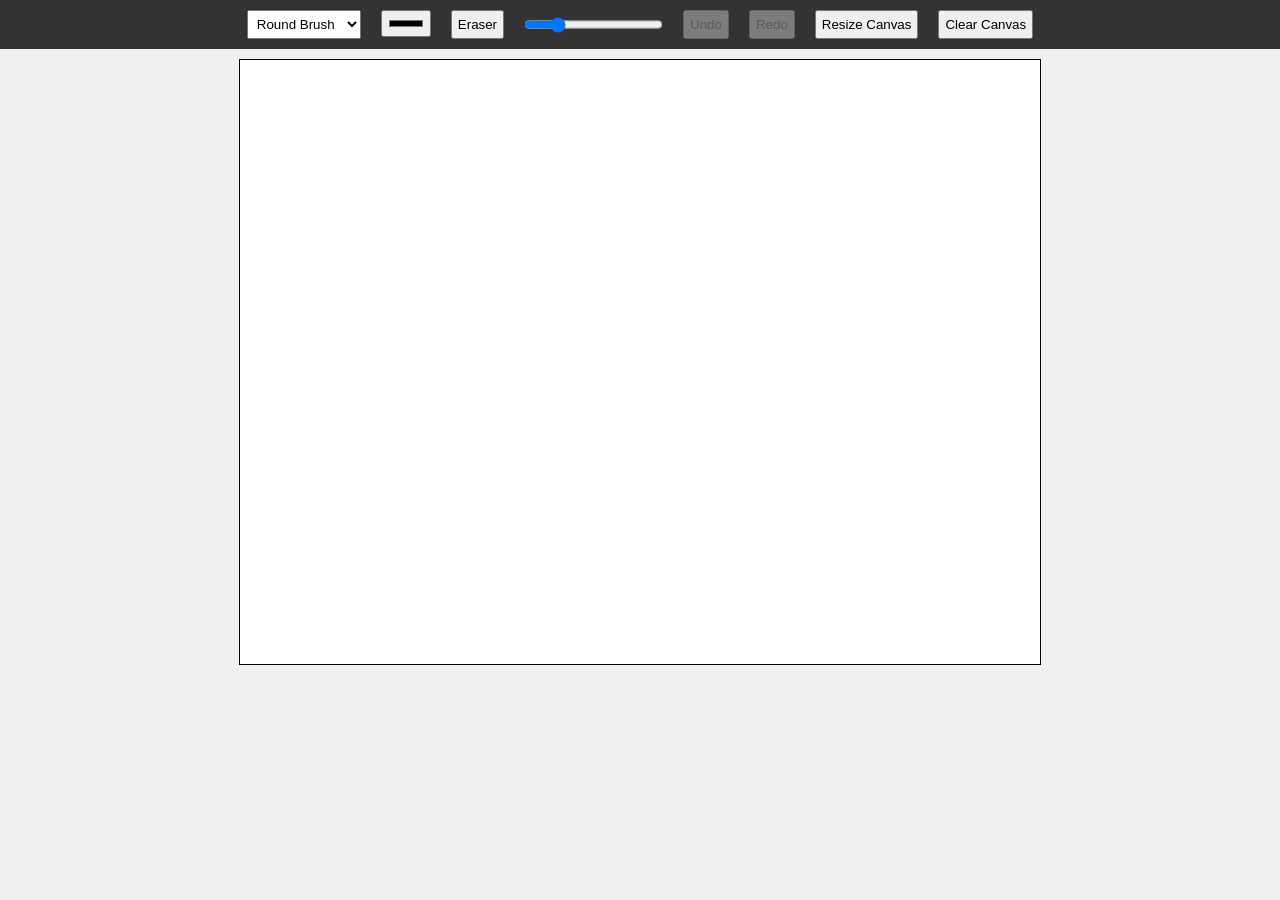
<file: Research/web-dev-contest/grok.html>
<!DOCTYPE html>
<html lang="en">
<head>
    <meta charset="UTF-8">
    <meta name="viewport" content="width=device-width, initial-scale=1.0">
    <title>Simple Paint App</title>
    <style>
        body {
            font-family: Arial, sans-serif;
            margin: 0;
            display: flex;
            flex-direction: column;
            align-items: center;
            background-color: #f0f0f0;
        }
        #toolbar {
            background-color: #333;
            padding: 10px;
            width: 100%;
            display: flex;
            justify-content: center;
            gap: 10px;
        }
        #toolbar button, #toolbar select, #toolbar input {
            padding: 5px;
            margin: 0 5px;
            cursor: pointer;
        }
        #canvasContainer {
            border: 1px solid #000;
            background-color: #fff;
            margin-top: 10px;
        }
        #canvas {
            cursor: crosshair;
        }
    </style>
</head>
<body>
    <div id="toolbar">
        <select id="brushType">
            <option value="round">Round Brush</option>
            <option value="square">Square Brush</option>
            <option value="spray">Spray Brush</option>
        </select>
        <input type="color" id="colorPicker" value="#000000">
        <button id="eraserBtn">Eraser</button>
        <input type="range" id="brushSize" min="1" max="50" value="10">
        <button id="undoBtn">Undo</button>
        <button id="redoBtn">Redo</button>
        <button id="resizeBtn">Resize Canvas</button>
        <button id="clearBtn">Clear Canvas</button>
    </div>
    <div id="canvasContainer">
        <canvas id="canvas" width="800" height="600"></canvas>
    </div>

    <script>
        const canvas = document.getElementById('canvas');
        const ctx = canvas.getContext('2d');
        const brushType = document.getElementById('brushType');
        const colorPicker = document.getElementById('colorPicker');
        const eraserBtn = document.getElementById('eraserBtn');
        const brushSize = document.getElementById('brushSize');
        const undoBtn = document.getElementById('undoBtn');
        const redoBtn = document.getElementById('redoBtn');
        const resizeBtn = document.getElementById('resizeBtn');
        const clearBtn = document.getElementById('clearBtn');

        let painting = false;
        let isEraser = false;
        let undoStack = [];
        let redoStack = [];

        // Save initial canvas state
        saveState();

        function startPosition(e) {
            painting = true;
            draw(e);
        }

        function endPosition() {
            painting = false;
            ctx.beginPath();
            saveState();
        }

        function draw(e) {
            if (!painting) return;

            const rect = canvas.getBoundingClientRect();
            const x = e.clientX - rect.left;
            const y = e.clientY - rect.top;
            const size = brushSize.value;
            const color = isEraser ? '#ffffff' : colorPicker.value;

            ctx.lineWidth = size;
            ctx.lineCap = brushType.value === 'square' ? 'square' : 'round';
            ctx.strokeStyle = color;

            if (brushType.value === 'spray') {
                for (let i = 0; i < 10; i++) {
                    const offsetX = (Math.random() - 0.5) * size;
                    const offsetY = (Math.random() - 0.5) * size;
                    ctx.fillStyle = color;
                    ctx.beginPath();
                    ctx.arc(x + offsetX, y + offsetY, 1, 0, Math.PI * 2);
                    ctx.fill();
                }
            } else {
                ctx.lineTo(x, y);
                ctx.stroke();
                ctx.beginPath();
                ctx.moveTo(x, y);
            }
        }

        function saveState() {
            undoStack.push(canvas.toDataURL());
            redoStack = [];
            updateButtons();
        }

        function undo() {
            if (undoStack.length > 1) {
                redoStack.push(undoStack.pop());
                const img = new Image();
                img.src = undoStack[undoStack.length - 1];
                img.onload = () => {
                    ctx.clearRect(0, 0, canvas.width, canvas.height);
                    ctx.drawImage(img, 0, 0);
                };
            }
            updateButtons();
        }

        function redo() {
            if (redoStack.length > 0) {
                const img = new Image();
                img.src = redoStack.pop();
                img.onload = () => {
                    ctx.clearRect(0, 0, canvas.width, canvas.height);
                    ctx.drawImage(img, 0, 0);
                    undoStack.push(canvas.toDataURL());
                };
            }
            updateButtons();
        }

        function updateButtons() {
            undoBtn.disabled = undoStack.length <= 1;
            redoBtn.disabled = redoStack.length === 0;
        }

        function resizeCanvas() {
            const width = prompt('Enter canvas width (px):', canvas.width);
            const height = prompt('Enter canvas height (px):', canvas.height);
            if (width && height && !isNaN(width) && !isNaN(height)) {
                const img = new Image();
                img.src = canvas.toDataURL();
                img.onload = () => {
                    canvas.width = parseInt(width);
                    canvas.height = parseInt(height);
                    ctx.drawImage(img, 0, 0);
                    saveState();
                };
            }
        }

        function clearCanvas() {
            ctx.clearRect(0, 0, canvas.width, canvas.height);
            saveState();
        }

        // Event Listeners
        canvas.addEventListener('mousedown', startPosition);
        canvas.addEventListener('mouseup', endPosition);
        canvas.addEventListener('mousemove', draw);
        canvas.addEventListener('mouseout', endPosition);

        eraserBtn.addEventListener('click', () => {
            isEraser = !isEraser;
            eraserBtn.textContent = isEraser ? 'Brush' : 'Eraser';
        });

        resizeBtn.addEventListener('click', resizeCanvas);
        clearBtn.addEventListener('click', clearCanvas);
        undoBtn.addEventListener('click', undo);
        redoBtn.addEventListener('click', redo);

        // Initialize canvas
        ctx.fillStyle = '#ffffff';
        ctx.fillRect(0, 0, canvas.width, canvas.height);
    </script>
</body>
</html>
</file>
<file: Development/3SCRIPTs3BOTs/ship-attack/src/css/style.css>
@charset "utf-8";
/*----------------------------------------------------------->
  Roots
<-----------------------------------------------------------*/
:root {
  --clr-bg: #015;
  --clr-bg-secondary: #234;
  --clr-light: #fefefe;
  --clr-primary: #5b28b9;
  --clr-accent: #31569b;
  --clr-dark: #012;
  --app-border-rad: 6px;
  --app-spacing: 15px;
}



/*----------------------------------------------------------->
  Utility Functions
<-----------------------------------------------------------*/

.container {
  width: min(100% - 30px, 1200px);
  margin-inline: auto;
}

.flex {
  display: flex;
}

.f-col {
  display: flex;
  flex-direction: column;
}

.ease-quick {
  transition: all 0.3s ease-in-out;
}

.ease-slow {
  transition: all 0.8s ease-in-out;
}

.hidden {
  display: none;
  opacity: 0;
}

.circle {
  border-radius: 50%;
}

.pointer {
  cursor: pointer;
}
.center {
  align-items: center;
  justify-content: center;
}
.m-auto {
  margin: auto;
}
body {
  background-color: var(--clr-bg);
  font-family: sans-serif;
}
main {
  min-height: 100svh;
  width: 100%;
}
h1 {
  height: 100px;
  line-height: 100px;
  font-size: 2.4rem;
  color: #3aa;
}
h2 {
  height: 100px;
  color: #fefefe;
  font-size: 2rem;
}
.game-grid {
  width: 850px;
  height: 850px;
  aspect-ratio: 1 / 1;
  display: grid;
  grid-template-columns: repeat(10, 1fr);
  grid-template-rows: repeat(10, 1fr);
  gap: 5px;
}
.game-grid.in-play {
  max-width: 750px;
  aspect-ratio: 1 / 1;
}

.display-grid {
  width: 300px;
  height: 300px;
  display: grid;
  grid-template-columns: repeat(10, 1fr);
  grid-template-rows: repeat(10, 1fr);
  gap: 5px;
}
.display-grid.hidden {
  display: none;
}

.grid-cell {
  width: 100%;
  background-color: #3aa;
  border-radius: var(--app-border-rad);
}

.grid-cell.occupied {
  background-color: #6b9;
}

.grid-cell.miss {
  background-color: #9a8;
}

.grid-cell.damaged {
  background-color: #f31;
}

.start-btn {
  display: none;
}

.start-btn.visible {
  display: block;
}
.start-controls {
  height: 100px;
  width: 100%;
  overflow-y: hidden;
  display: flex;
  justify-content: center;
  align-items: center;
  transition: all 0.3s ease-in-out;
  margin-top: var(--app-spacing);
}
.start-controls.hidden {
  height: 0;
}

.ship-menu {
  width: 100%;
  display: flex;
  gap: 1rem;
  flex-wrap: wrap;
  padding: var(--app-spacing);
  background-color: #3aa;
  border-radius: var(--app-border-rad);
  justify-content: center;
}

.ship-menu label, .btn {
  padding: 0.5rem;
  border: 2px solid transparent;
  border-radius: 6px;
  background-color: #fff;
  color: #012;
  cursor: pointer;
  text-align: center;
  font-weight: 600;
  font-size: 1rem;
  font-family: sans-serif;
  transition: all 0.2s ease;
  box-shadow: 0 2px 6px rgba(0, 0, 0, 0.1);
}

.ship-menu label:hover, .btn:hover {
  background-color: #e6f0ff;
}

.ship-menu input[type="radio"]:checked + label {
  border-color: #007bff;
  background-color: #dceeff;
  box-shadow: 0 0 0 2px rgba(0, 123, 255, 0.2);
}


.ship-menu label.placed {
  background-color: #d1e7dd; /* soft green */
  border-color: #198754;     /* darker green */
  color: #0f5132;
  cursor: default;
  opacity: 0.8;
}

.ship-menu label.placed:hover {
  background-color: #d1e7dd;
}

.btn.hidden {
  visibility: hidden;
  opacity: 0;
}

.description-area {
  height: 100px;
  width: 100%;
  text-align: center;
  font-size: 1.4rem;
  font-weight: 500;
  color: #fefefe;
  line-height: 30px;
  display: flex;
  flex-direction: column;
  justify-content: center;
  align-items: center;
}
.display-area {
  height: 600px;
}

@media(max-width:700px) {
  .ship-menu label {
    font-size: 0.8rem;
  }
  .game-grid {
    width: 90svw;
    height: 90svw;
  }
  .game-grid.in-play {
    width: 50svw;
    height: 50svw;
  }
}
</file>
